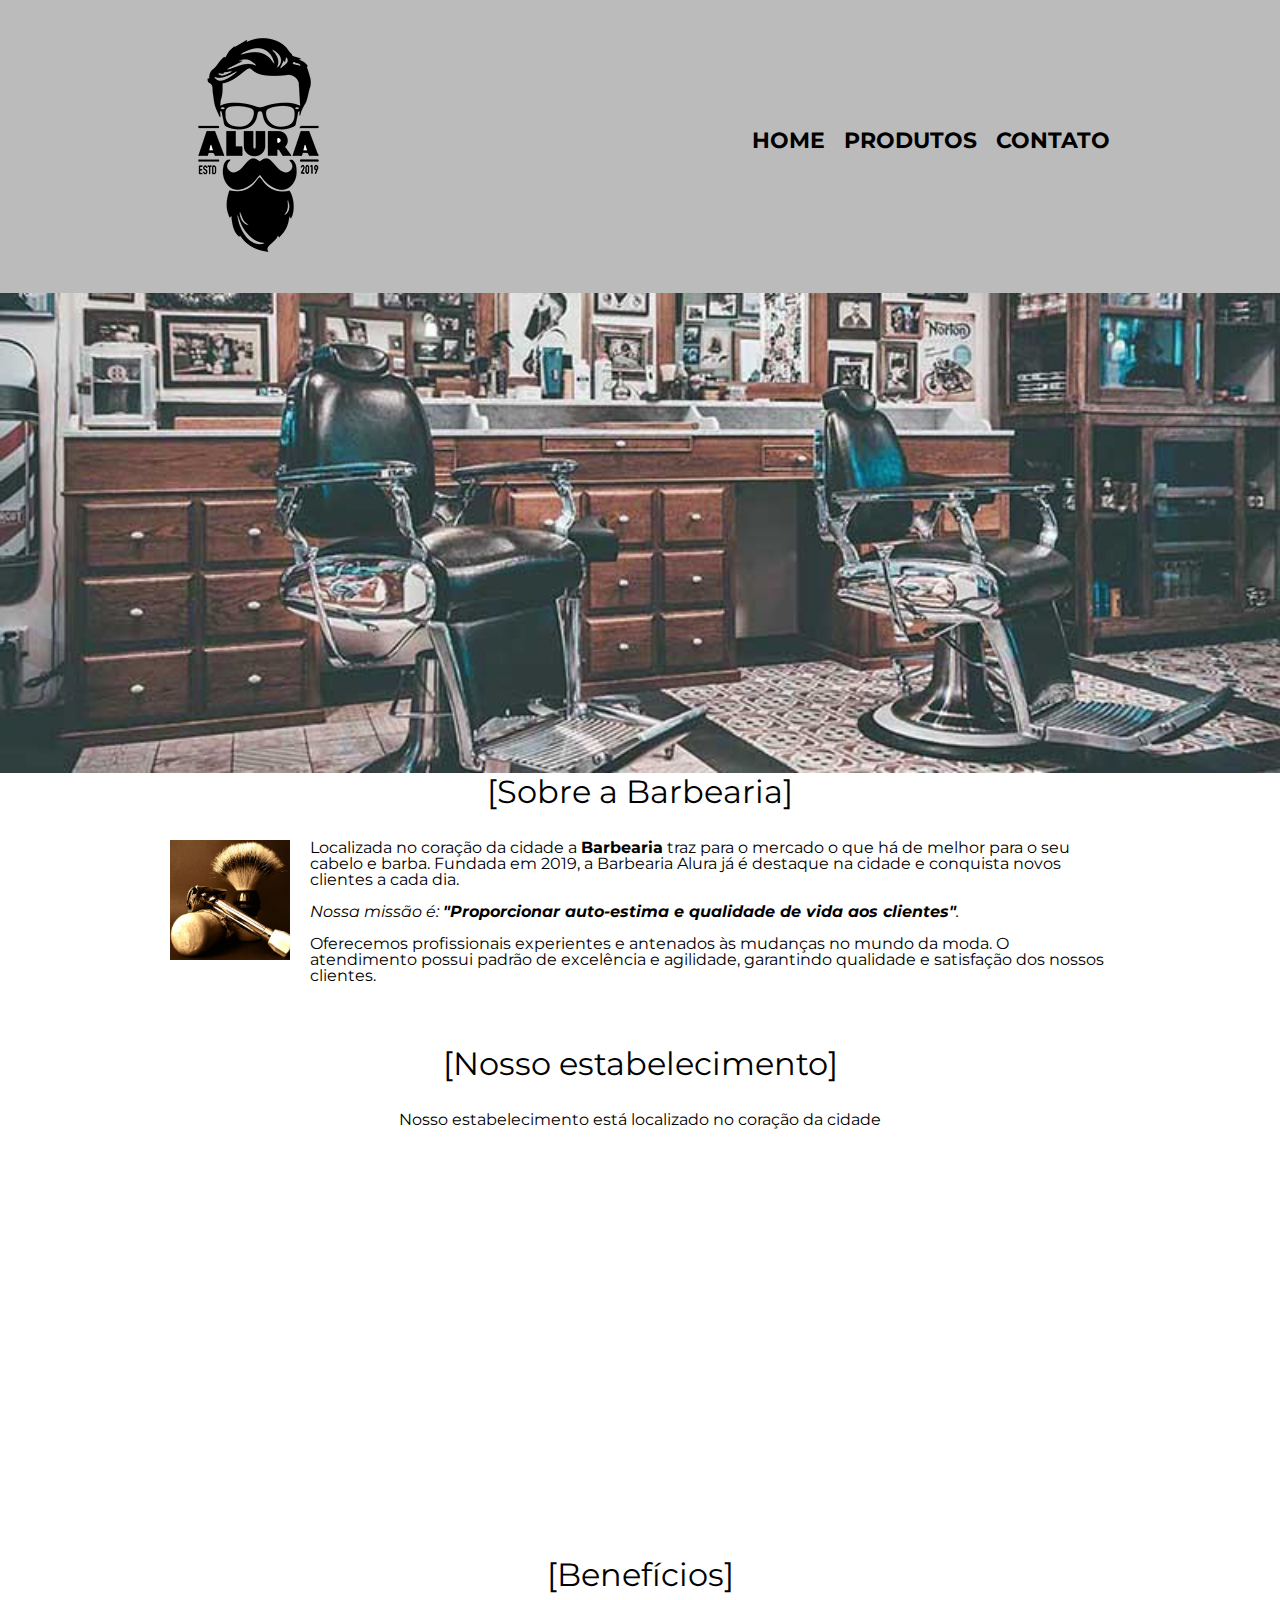
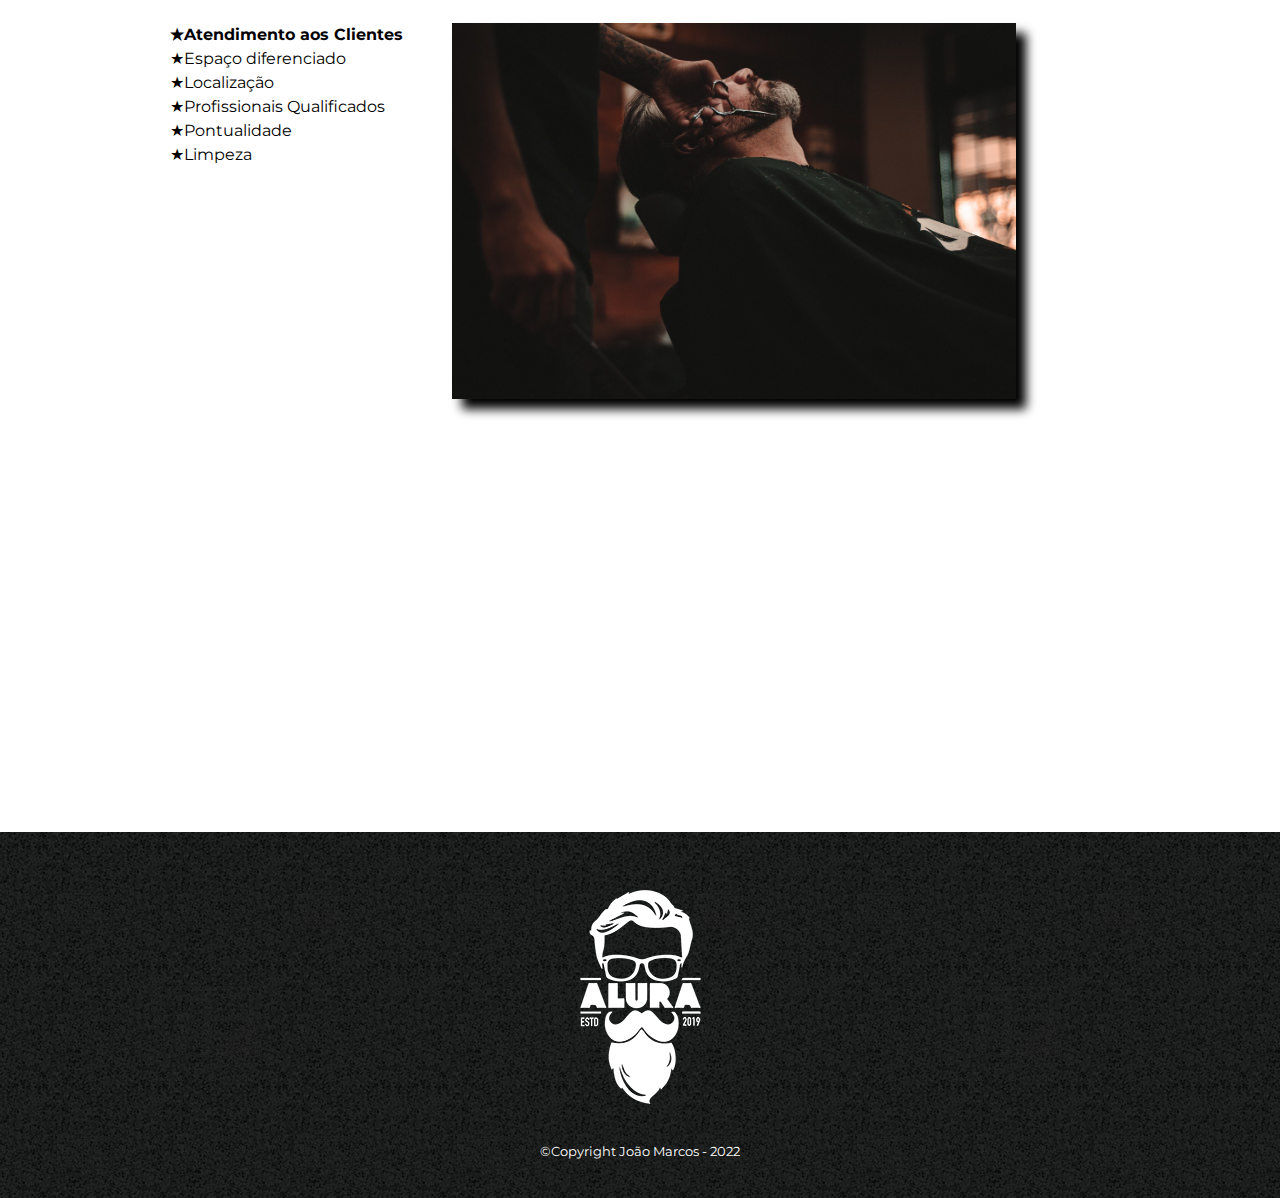
<file: Barbearia/index.html>
<!DOCTYPE html>
<html lang="pt-br">
	<head>
		<meta charset="UTF-8">
		<meta name="viewport" content="width=device-width">
		<title>Barbearia Alura</title>
		<link rel="stylesheet" href="reset.css">
		<link rel="stylesheet" href="style.css">
		<link rel="preconnect" href="https://fonts.googleapis.com">
<link rel="preconnect" href="https://fonts.gstatic.com" crossorigin>
<link rel="preconnect" href="https://fonts.googleapis.com">
<link rel="preconnect" href="https://fonts.gstatic.com" crossorigin>
<link href="https://fonts.googleapis.com/css2?family=Montserrat:wght@300&display=swap" 
rel="stylesheet">
	</head>

	<body>
		<header>
			<div class="caixa">
				<h1><img src="logo.png"></h1>

				<nav>
					<ul>
						<li><a href="index.html">Home</a></li>
						<li><a href="produtos.html">Produtos</a></li>
						<li><a href="contato.html">Contato</a></li>
					</ul>
				</nav>
			</div>
		</header>

		<img class="banner" src="banner.jpg">

		<main>
			<section class="principal">
				<h2 class="titulo-principal">Sobre a Barbearia</h2>

				<img class="utensilios" src="utensilios.jpg" alt="Utensilios para o Serviço de Barbeiro">
		
				<p>Localizada no coração da cidade a <strong>Barbearia</strong> traz para o mercado o que há de melhor para o seu cabelo e barba. Fundada em 2019, a Barbearia Alura já é destaque na cidade e conquista novos clientes a cada dia.</p>

				<p id="missao"><em>Nossa missão é: <strong>"Proporcionar auto-estima e qualidade de vida aos clientes"</strong>.</em></p>

				<p>Oferecemos profissionais experientes e antenados às mudanças no mundo da moda. O atendimento possui padrão de excelência e agilidade, garantindo qualidade e satisfação dos nossos clientes.</p>
			</section>

			<section class="mapa">
				<h3 class="titulo-principal">Nosso estabelecimento</h3>
				<p>Nosso estabelecimento está localizado no coração da cidade</p>
				<iframe src="https://www.google.com/maps/embed?pb=!1m18!1m12!1m3!1d2224.3047106813046!2d-46.338709591756306!3d-23.95175734225758!2m3!1f0!2f0!3f0!3m2!1i1024!2i768!4f13.1!3m3!1m2!1s0x94ce0368d089229b%3A0xae243f28a776ae4d!2sEst%C3%A1dio%20Urbano%20Caldeira!5e1!3m2!1spt-BR!2sbr!4v1646953004154!5m2!1spt-BR!2sbr" 
				width="100%" height="300" style="border:0;" allowfullscreen="" loading="lazy"></iframe>

			</section>

			<section class="beneficios">
				<h3 class="titulo-principal">Benefícios</h3>

				<div class="conteudo-beneficios">

					<ul class="lista-beneficios">
						<li class="itens">Atendimento aos Clientes</li>
						<li class="itens">Espaço diferenciado</li>
						<li class="itens">Localização</li>
						<li class="itens">Profissionais Qualificados</li>
						<li class="itens">Pontualidade</li>
						<li class="itens">Limpeza</li>
					</ul><img src="beneficios.jpg" class="imagem-beneficios">
				</div>

				<div class="video">
					<iframe width="100%" height="315" src="https://www.youtube.com/embed/wcVVXUV0YUY" frameborder="0" allow="accelerometer; autoplay; encrypted-media; gyroscope; picture-in-picture" 
					allowfullscreen></iframe>
				</div>
			
		</main>

		<footer>
			<img src="logo-branco.png">
			<p class="copyright">&copy;Copyright João Marcos - 2022</p>
		</footer>

	</body>
</html>
</file>
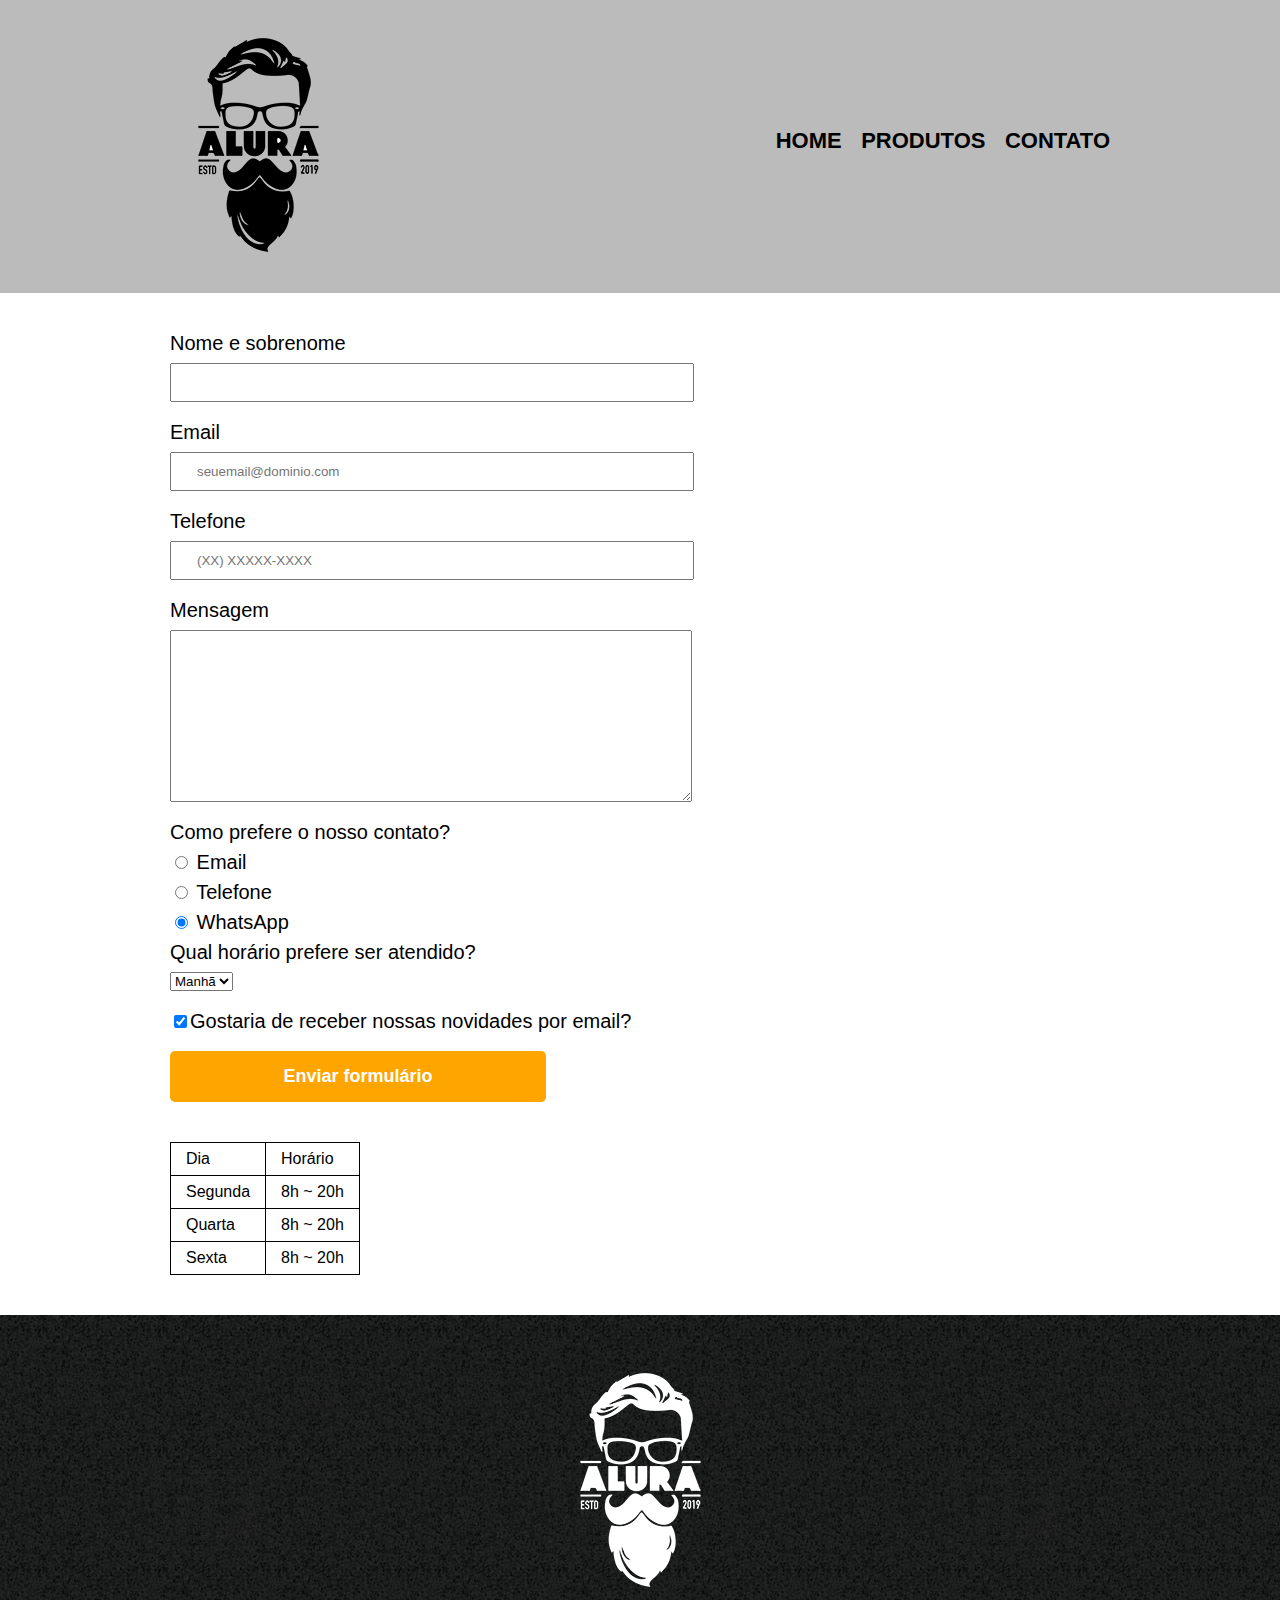
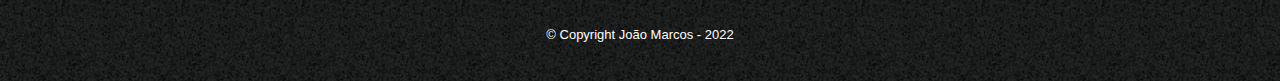
<file: Barbearia/contato.html>
<!DOCTYPE html>
<html>
	<head>
		<meta charset="UTF-8">
		<title>Contato - Barbearia Alura</title>

		<link rel="stylesheet" href="reset.css">
		<link rel="stylesheet" href="style.css">
	</head>
	<body>
		<header>
			<div class="caixa">
				<h1><img src="logo.png" alt="Logo da Barbearia Alura"></h1>

				<nav>
					<ul>
						<li><a href="index.html">Home</a></li>
						<li><a href="produtos.html">Produtos</a></li>
						<li><a href="contato.html">Contato</a></li>
					</ul>
				</nav>
			</div>
		</header>

		<main>
			<form>
				<label for="nomesobrenome">Nome e sobrenome</label>
				<input type="text" id="nomesobrenome" class="input-padrao" required>

				<label for="email">Email</label>
				<input type="email" id="email" class="input-padrao" required placeholder="seuemail@dominio.com">

				<label for="telefone">Telefone</label>
				<input type="tel" id="telefone" class="input-padrao" required placeholder="(XX) XXXXX-XXXX">

				<label for="mensagem">Mensagem</label>
				<textarea cols="70" rows="10" id="mensagem" class="input-padrao" required></textarea>

				<fieldset>
					<legend>Como prefere o nosso contato?</legend>
					<label for="radio-email"><input type="radio" name="contato" value="email" id="radio-email"> Email</label>
					
					<label for="radio-telefone"><input type="radio" name="contato" value="telefone" id="radio-telefone"> Telefone</label>
					
					<label for="radio-whatsapp"><input type="radio" name="contato" value="whatsapp" id="radio-whatsapp" checked> WhatsApp</label>
				</fieldset>

				<fieldset>
					<legend>Qual horário prefere ser atendido?</legend>
					<select>
						<option>Manhã</option>
						<option>Tarde</option>
						<option>Noite</option>
					</select>
				</fieldset>

				<label class="checkbox"><input type="checkbox" checked>Gostaria de receber nossas novidades por email?</label>

				<input type="submit" value="Enviar formulário" class="enviar">
			</form>

			<table>
				<tr>
					<td>Dia</td>
					<td>Horário</td>
				</tr>
				<tr>
					<td>Segunda</td>
					<td>8h ~ 20h</td>
				</tr>
				<tr>
					<td>Quarta</td>
					<td>8h ~ 20h</td>
				</tr>
				<tr>
					<td>Sexta</td>
					<td>8h ~ 20h</td>
				</tr>
			</table>
		</main>

		<footer>
			<img src="logo-branco.png" alt="Logo da Barbearia Alura">
			<p class="copyright">&copy; Copyright João Marcos - 2022</p>
		</footer>
	</body>
</html>
</file>
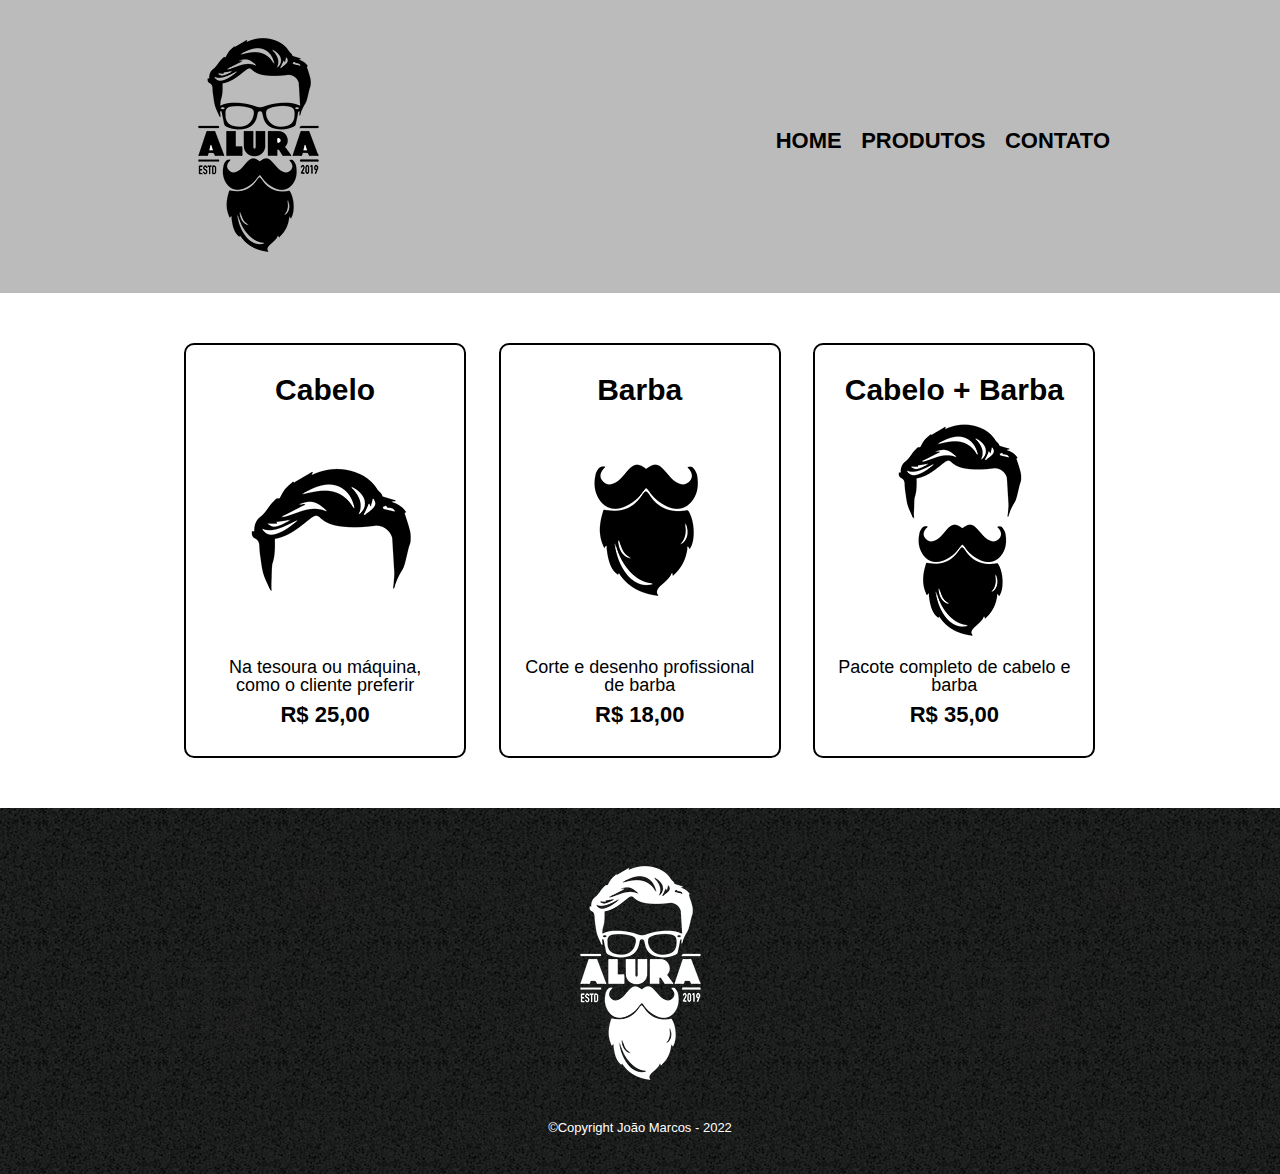
<file: Barbearia/produtos.html>
<!DOCTYPE html>
<html>
	<head>
		<meta charset="UTF-8">
		<title>Produtos - Barbearia Alura</title>

		<link rel="stylesheet" href="reset.css">
		<link rel="stylesheet" href="style.css">
	</head>
	<body>
		<header>
			<div class="caixa">
				<h1><img src="logo.png"></h1>

				<nav>
					<ul>
						<li><a href="index.html">Home</a></li>
						<li><a href="produtos.html">Produtos</a></li>
						<li><a href="contato.html">Contato</a></li>
					</ul>
				</nav>
			</div>
		</header>

		<main>
			<ul class="produtos">
				<li>
					<h2>Cabelo</h2>
					<img src="cabelo.jpg">
					<p class="produto-descricao">Na tesoura ou máquina, como o cliente preferir</p>
					<p class="produto-preco">R$ 25,00</p>
				</li>
				<li>
					<h2>Barba</h2>
					<img src="barba.jpg">
					<p class="produto-descricao">Corte e desenho profissional de barba</p>
					<p class="produto-preco">R$ 18,00</p>
				</li>
				<li>
					<h2>Cabelo + Barba</h2>
					<img src="cabelo+barba.jpg">
					<p class="produto-descricao">Pacote completo de cabelo e barba</p>
					<p class="produto-preco">R$ 35,00</p>
				</li>
			</ul>
		</main>

		<footer>
			<img src="logo-branco.png">
			<p class="copyright">&copy;Copyright João Marcos - 2022</p>
		</footer>
	</body>
</html>
</file>
<file: Barbearia/style.css>
body {
	font-family: 'Montserrat', sans-serif;
}

header {
	background: #BBBBBB;
	padding: 20px 0;
}

.caixa {
	position: relative;
	width: 940px;
	margin: 0 auto;
}

nav {
	position: absolute;
	top: 110px;
	right: 0;
}

nav li {
	display: inline;
	margin: 0 0 0 15px;
}

nav a {
	text-transform: uppercase;
	color: #000000;
	font-weight: bold;
	font-size: 22px;
	text-decoration: none;
}

nav a:hover {
	color: #C78C19;
	text-decoration: underline;
}

.produtos {
	width: 940px;
	margin: 0 auto;
	padding: 50px 0;
}

.produtos li {
	display: inline-block;
	text-align: center;
	width: 30%;
	vertical-align: top;
	margin: 0 1.5%;
	padding: 30px 20px;
	box-sizing: border-box;
	border: 2px solid #000000;
	border-radius: 10px;
}

.produtos li:hover {
	border-color: #C78C19;
}

.produtos li:active {
	border-color: #088C19;	
}

.produtos li:hover h2 {
	font-size: 34px;
}

.produtos h2 {
	font-size: 30px;
	font-weight: bold;
}

.produto-descricao {
	font-size: 18px;
}

.produto-preco {
	font-size: 22px;
	font-weight: bold;
	margin-top: 10px;
}

footer {
	text-align: center;
	background: url("bg.jpg");
	padding: 40px 0;
}

.copyright {
	color: #FFFFFF;
	font-size: 13px;
	margin: 20px 0 0;
}

main {
	width: 940px;
	margin: 0 auto;
}

form {
	margin: 40px 0;
}

form label, form legend {
	display:block;
	font-size: 20px;
	margin: 0 0 10px;
}

.input-padrao {
	display: block;
	margin: 0 0 20px;
	padding: 10px 25px;
	width: 50%;
}

.checkbox {
	margin: 20px 0;
}

.enviar {
	width:40%;
	padding: 15px 0;
	background: orange;
	color: white;
	font-weight: bold;
	font-size: 18px;
	border: none;
	border-radius: 5px;
	transition: 1s all;
	cursor: pointer;
}

.enviar:hover {
	background: darkorange;
	transform: scale(1.2);
}

table {
	margin: 20px 0 40px;
}

thead {
	background: #555555;
	color: white;
	font-weight: bold;
}

td, th {
	border: 1px solid #000000;
	padding: 8px 15px;
}


/* css da página inicial */
.banner {
	text-align: center;
	width:100%;
	
}

.titulo-principal {
	text-align: center;
	font-size: 2em;
	margin: 0 0 1em;
	clear: left;
}

.titulo-principal::before{
	content: "[";
}

.titulo-principal::after{
	content: "]";
}

.principal p {
	margin: 0 0 1em;
}

.principal strong {
	font-weight: bold;
}

.principal em {
	font-style: italic;
}

.utensilios {
	width: 120px;
	float: left;
	margin: 0 20px 20px 0;
}

.beneficios{
	padding: 3em 0;
}

.conteudo-beneficios{
	width: 640px auto;
}

.lista-beneficios{
	width: 30%;
	display: inline-block;
	vertical-align: top;
}

.imagem-beneficios {
	width: 60%;
	box-shadow: 10px 10px 10px black;
}

.itens{
	line-height: 1.5;
}

.itens:first-child{
	font-weight: bold;
}

.itens:before{
	content: "★";
}

.mapa {
	padding: 3em 0;
}

.mapa p {
	margin: 0 0 2em;
	text-align: center;
}

.video {
	width: 560px;
	margin: 2em auto;

}

@media screen and (max-width: 480px) {
    .caixa, .principal, .conteudo-beneficios, .mapa-conteudo, .video {
        width: auto;
    }

    h1 {
        text-align: center;
    }

    nav {
        position: static;
    }

    .lista-beneficios, .imagem-beneficios {
        width: 100%;
    }
}
</file>
